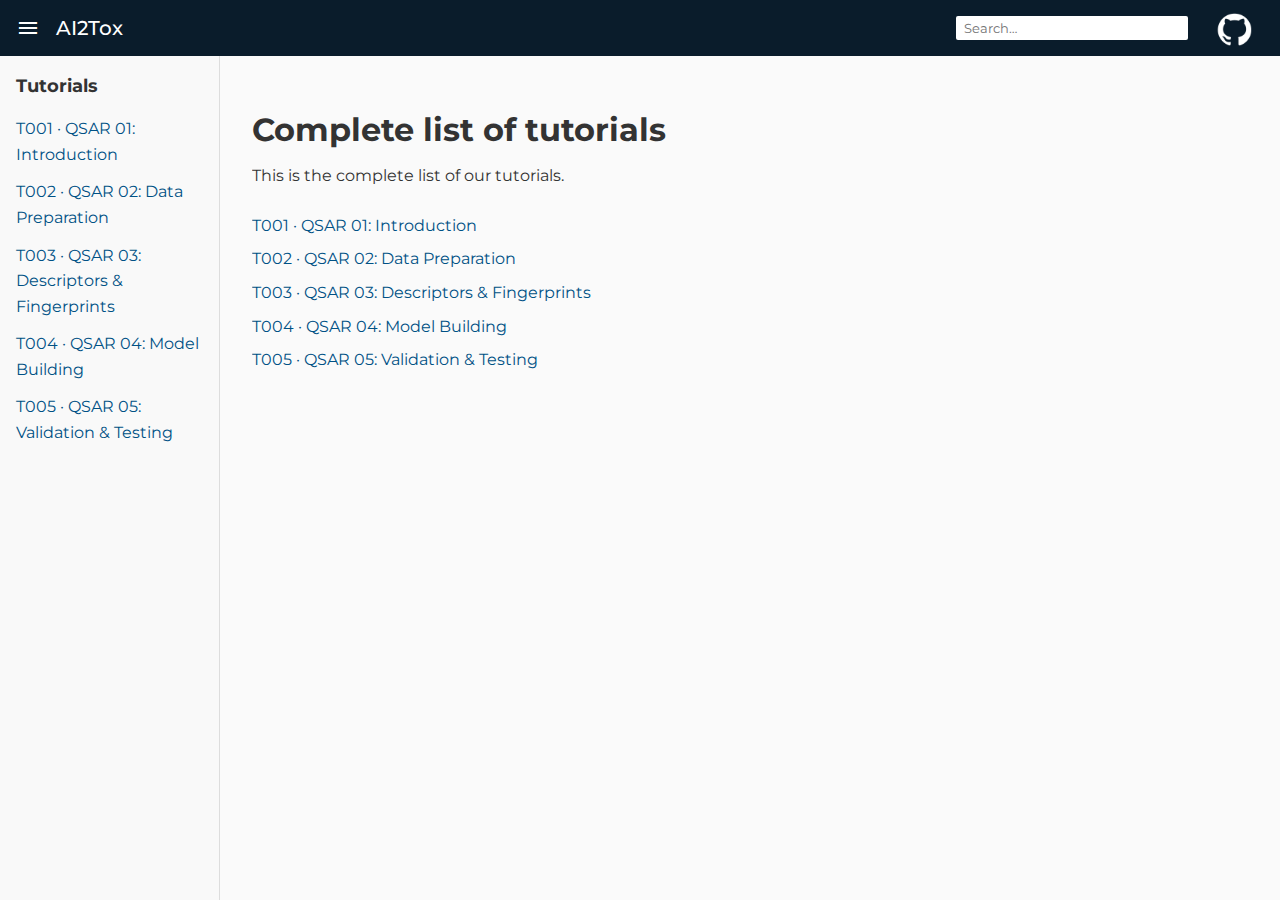
<file: index.html>
<!DOCTYPE html>
<html lang="en" class="home-page">
<head>
  <meta charset="UTF-8">
  <meta name="viewport" content="width=device-width, initial-scale=1">
  <title>Home • AI2Tox Tutorials</title>

  <!-- Your main stylesheet -->
  <link rel="stylesheet" href="styles.css">

  <!-- Material Icons for the menu & search icons -->
  <link href="https://fonts.googleapis.com/icon?family=Material+Icons" rel="stylesheet">
</head>
<body>

  <!-- Fixed top header -->
  <header class="site-header">
    <button class="menu-btn material-icons">menu</button>
    <a href="index.html" class="site-title">AI2Tox</a>
    <div class="search-wrapper">
      <input type="search" placeholder="Search…" aria-label="Search">
      <span class="material-icons search-icon">search</span>
    </div>
    <a class="github-link"
       href="https://github.com/mhhg1030/ai2tox_tutorials"
       target="_blank"
       rel="noopener noreferrer">
      <img src="images/github_logo.png" alt="GitHub" class="github-icon">
    </a>
  </header>

  <!-- Two-column layout below header -->
  <div class="layout">
    <!-- Sidebar -->
    <aside class="sidebar">
      <h2 class="sidebar-title">Tutorials</h2>
      <nav>
        <ul class="sidebar-list">
          <li><a href="tutorials/t001_qsar/t001.html">T001 · QSAR 01: Introduction</a></li>
          <li><a href="tutorials/t002_qsar/t002.html">T002 · QSAR 02: Data Preparation</a></li>
          <li><a href="tutorials/t003_qsar/t003.html">T003 · QSAR 03: Descriptors &amp; Fingerprints</a></li>
          <li><a href="tutorials/t004_qsar/t004.html">T004 · QSAR 04: Model Building</a></li>
          <li><a href="tutorials/t005_qsar/t005.html">T005 · QSAR 05: Validation &amp; Testing</a></li>
        </ul>
      </nav>
    </aside>

    <!-- Main content -->
    <main class="content">
      <h1>Complete list of tutorials</h1>
      <p>This is the complete list of our tutorials.</p>
      <ul class="tutorial-list">
        <li><a href="tutorials/t001_qsar/t001.html">T001 · QSAR 01: Introduction</a></li>
        <li><a href="tutorials/t002_qsar/t002.html">T002 · QSAR 02: Data Preparation</a></li>
        <li><a href="tutorials/t003_qsar/t003.html">T003 · QSAR 03: Descriptors &amp; Fingerprints</a></li>
        <li><a href="tutorials/t004_qsar/t004.html">T004 · QSAR 04: Model Building</a></li>
        <li><a href="tutorials/t005_qsar/t005.html">T005 · QSAR 05: Validation &amp; Testing</a></li>
      </ul>
    </main>
  </div>

  <!-- Sidebar toggle script -->
  <script>
    document.addEventListener('DOMContentLoaded', () => {
      const btn     = document.querySelector('.menu-btn');
      const sidebar = document.querySelector('.sidebar');
      if (btn && sidebar) {
        btn.addEventListener('click', () => {
          sidebar.classList.toggle('collapsed');
        });
      }
    });
  </script>
</body>
</html>
</file>
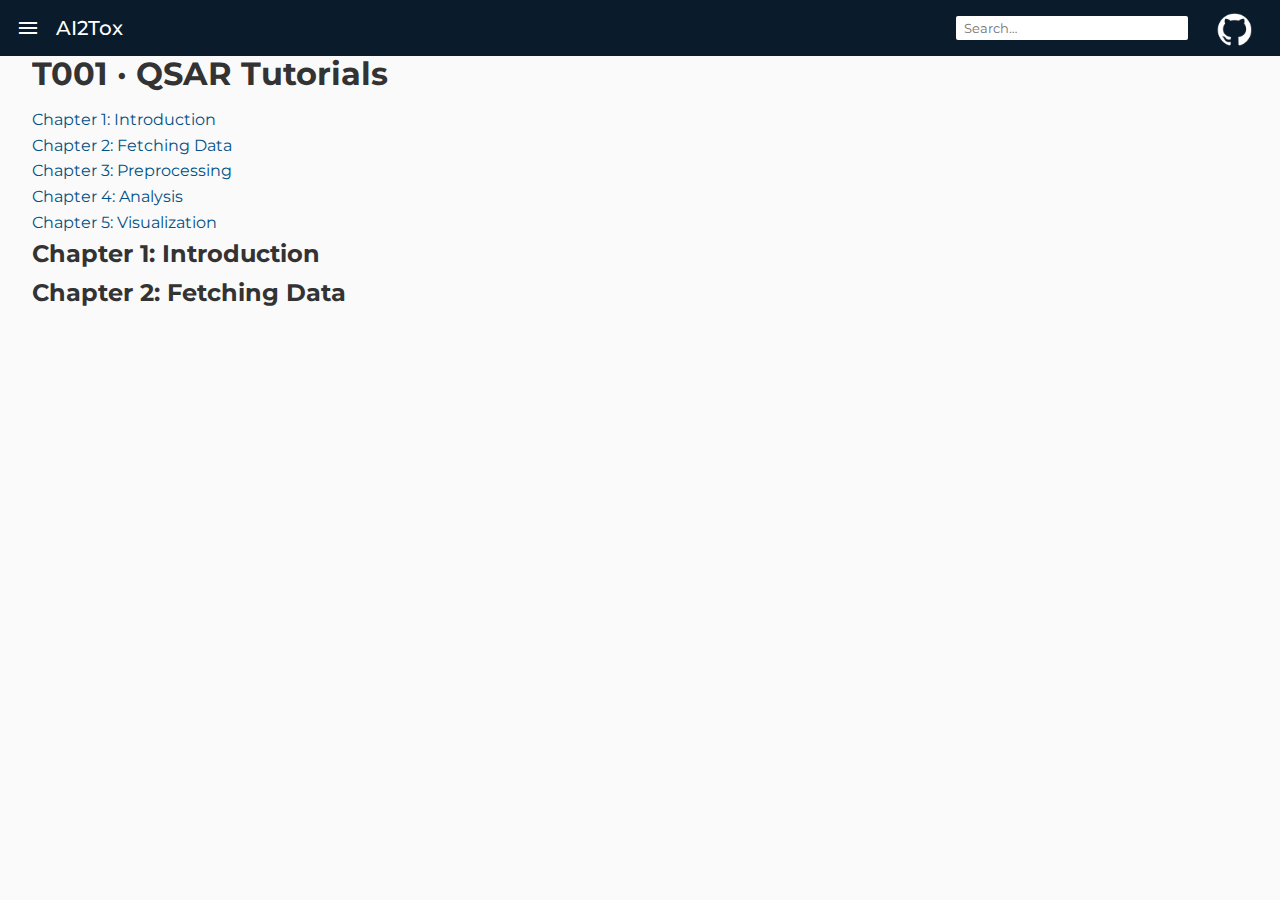
<file: tutorials/t001.html>
<!DOCTYPE html>
<html lang="en">
<head>
  <style>
    html { scroll-behavior: smooth; }
  </style>

  <meta charset="UTF-8">
  <meta name="viewport" content="width=device-width, initial-scale=1">
  <title>Complete list of tutorials</title>
  <link rel="stylesheet" href="../styles.css">
  <!-- You can swap in your own icon fonts if you like -->
  <link href="https://fonts.googleapis.com/icon?family=Material+Icons" rel="stylesheet">
</head>
<body>
  <header class="site-header">
    <button class="menu-btn material-icons">menu</button>
    <span class="site-title">AI2Tox</span>

    <div class="search-wrapper">
      <input type="search" placeholder="Search…" aria-label="Search">
      <span class="material-icons search-icon">search</span>
    </div>
    
    <a 
      class="github-link" 
      href="https://github.com/mhhg1030/ai2tox_tutorials" 
      target="_blank" 
      rel="noopener noreferrer">

      <img
        src="../images/github_logo.png"
        alt="GitHub"
        class="github-icon"
      >
    </a>
  </header>
  
  <main class="content">

    <h1>T001 · QSAR Tutorials</h1>
    <nav class="chapter-nav">
      <ul>
        <li><a href="#chapter1">Chapter 1: Introduction</a></li>
        <li><a href="#chapter2">Chapter 2: Fetching Data</a></li>
        <li><a href="#chapter3">Chapter 3: Preprocessing</a></li>
        <li><a href="#chapter4">Chapter 4: Analysis</a></li>
        <li><a href="#chapter5">Chapter 5: Visualization</a></li>
      </ul>
    </nav>

    <!-- Chapter 1 -->
    <section id="chapter1">
      <h2>Chapter 1: Introduction</h2>
      <!-- embed the converted HTML from chapter1.html -->
      <!-- you can copy/paste the body between <div class="notebook">…</div> -->
    </section>

    <!-- Chapter 2 -->
    <section id="chapter2">
      <h2>Chapter 2: Fetching Data</h2>
      <!-- paste chapter2.html content here -->
    </section>

    <!-- … repeat for chapters 3–5 … -->

  </main>
</body>
</html>
</file>
<file: styles.css>
@import url('https://fonts.googleapis.com/css2?family=Montserrat:wght@400;700&display=swap');



/* Reset some defaults */
* {
  margin: 0;
  padding: 0;
  box-sizing: border-box;
  font-family: 'Montserrat', sans-serif;
}

a {
  color: #005185;
  text-decoration: none;    /* optional: remove underlines */
}

a:hover,
a:focus {
  text-decoration: underline;
}

.site-title {
  color: #fff;           /* white text, for example */
  text-decoration: none; /* no underline */
  font-weight: 500;
  font-size: 1.25rem;
  flex: 1;
}


body {
  line-height: 1.6;
  color: #333;
  background: #fafafa;
}

/* Header */
.site-header {
  background-color: #0A1C2B;
  color: #fff;
  display: flex;
  align-items: center;
  padding: 0.5rem 1rem;
  position: fixed;   /* ← fix it */
  top: 0;
  left: 0;
  right: 0;
  height: 56px;
  z-index: 1;
}

.layout {
  display: flex;
  height: calc(100vh - 56px);  /* full viewport minus header height */
  margin-top: 56px;            /* drop below the header */
  overflow: hidden;
}

.menu-btn {
  background: none;
  border: none;
  color: inherit;
  cursor: pointer;
  font-size: 1.5rem;
  margin-right: 1rem;
}


.search-wrapper {
  position: relative;
  margin-right: 1rem;
}

.search-wrapper input[type="search"] {
  padding: 0.25rem 2.5rem 0.25rem 0.5rem;
  border: none;
  border-radius: 2px;
}

.search-icon {
  position: absolute;
  right: 0.5rem;
  top: 50%;
  transform: translateY(-50%);
  pointer-events: none;
}

.github-link {
  color: inherit;
  text-decoration: none;
  font-size: 1.5rem;
}

/* 4) Sidebar */
.sidebar {
  flex: 0 0 220px;       /* fixed width */
  background: #f9f9f9;
  border-right: 1px solid #ddd;
  padding: 1rem;
  overflow-y: auto;      /* scroll inside */
}
.sidebar.collapsed {
  flex: 0 0 0;
  padding: 0;
  overflow: hidden;
}
.sidebar-title {
  font-size: 1.1rem; margin-bottom: 1rem;
}
.sidebar-list {
  list-style: none;
}
.sidebar-list li + li {
  margin-top: 0.75rem;
}
.sidebar-list a {
  text-decoration: none; color: #005185;
}
.sidebar-list a:hover {
  text-decoration: underline;
}


/* Main content */
.content {
  padding-top: 40px;
  /* padding-right:0px; */
  overflow-y: auto;
  margin: 0.5rem 0 0 2rem;
  flex: 1 1 auto;                  /* grow AND shrink */
  min-width: 0;  
}

.content h1 {
  font-size: 2rem;
  margin-bottom: 0.5rem;
}

.content p {
  margin-bottom: 1.5rem;
}

/* List styling */
.tutorial-list {
  list-style: none;

}

.tutorial-list li + li {
  margin-top: 0.5rem;
}

.github-icon {
  width: 60px;        /* or whatever fits your header */
  height: auto;       /* preserve aspect ratio */
  display: inline-block;
  vertical-align: middle;
  cursor: pointer;   
}

.tutorial-list .subchapters {
  list-style: none;
  margin: 0.5rem 0 0 1.5rem;
  padding: 0;
  font-size: 0.9rem;
}
.tutorial-list .subchapters li + li {
  padding-top: 0px;
}
.tutorial-list .subchapters a {
  color: #005185;
}


/* On narrower screens, increase left/right padding */
@media (max-width: 800px) {
  .content {
    padding: 0rem 0rem;
    flex: 1 1 100%;    /* now 2rem all around */
  }
  .chapter {
    margin-top: 2rem;        /* space before each chapter */
    margin-bottom: 3rem;
    padding-right: 20px     /* space after each chapter */
  }
  .sidebar {
    padding: 2rem 2rem;
    flex: 1 1 100%; 
    z-index: 1001;   /* above main but below header */
  }
  .sidebar.collapsed {
    transform: translateX(0);
  }
}

.chapter {
  margin-top: 2rem;        /* space before each chapter */
  margin-bottom: 3rem;
  padding-right: 40px     /* space after each chapter */
}
</file>
